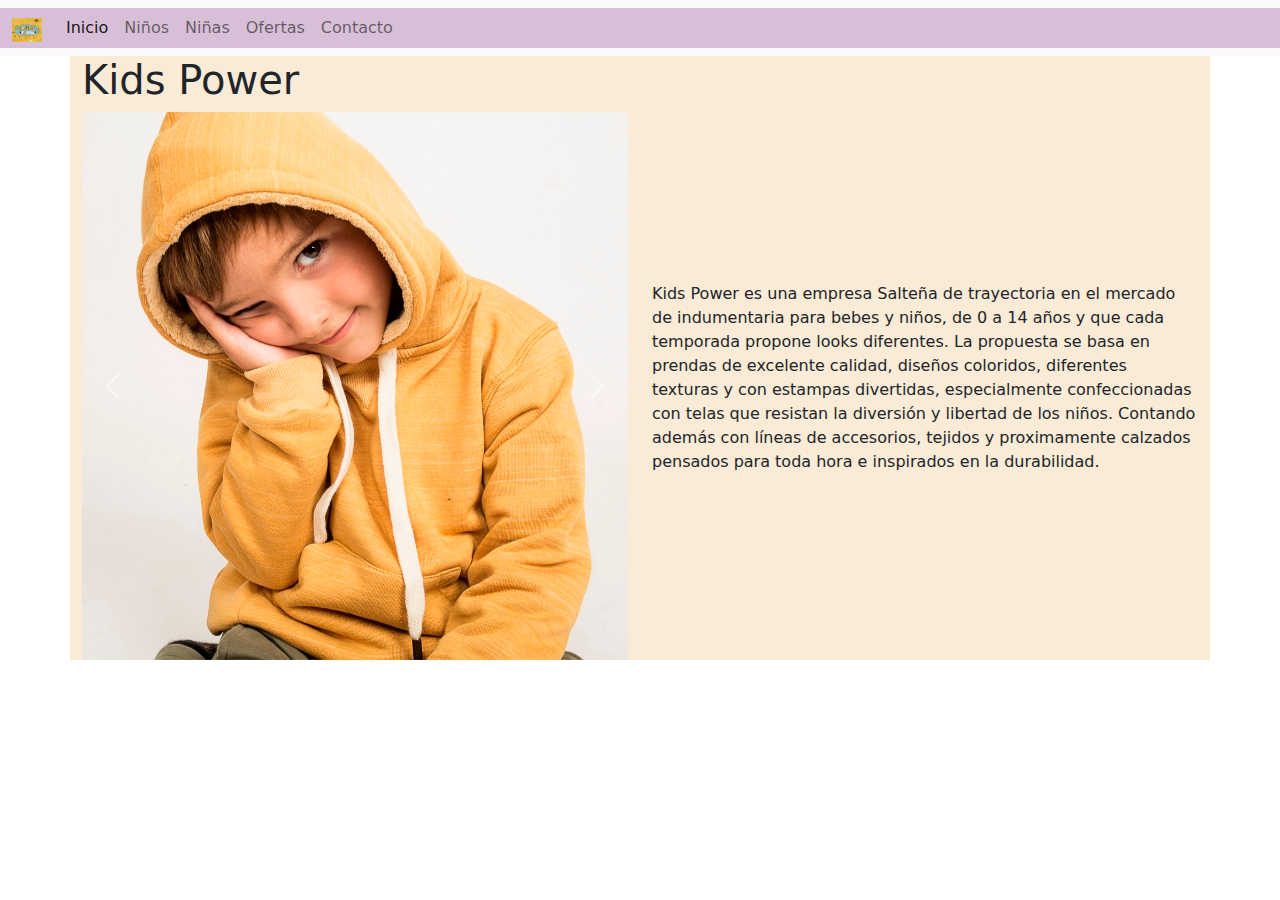
<file: index.html>
<!DOCTYPE html>
<html lang="en">
<head>
    <meta charset="UTF-8">
    <meta http-equiv="X-UA-Compatible" content="IE=edge">
    <meta name="viewport" content="width=device-width, initial-scale=1.0">
   
    <!-- link de Bootstrap -->
    <link rel="stylesheet" href="css/bootstrap.min.css">


    <!-- link de css -->
    <link rel="stylesheet" href="cssP/main.css">
    <title>clase Bootstrap </title>


</head>
<body>
   <!-- navegador con bootstrap -->
   <nav class="navbar navbar-expand-lg navbar-light bg-light">
    <div class="container-fluid">
      <a class="navbar-brand" href="#">
        <img src="img/logo.jpeg" alt="logo" width="30" height="24">
      </a>
      <button class="navbar-toggler" type="button" data-bs-toggle="collapse" data-bs-target="#navbarNav" aria-controls="navbarNav" aria-expanded="false" aria-label="Toggle navigation">
        <span class="navbar-toggler-icon"></span>
      </button>
      <div class="collapse navbar-collapse" id="navbarNav">
        <ul class="navbar-nav">
          <li class="nav-item">
            <a class="nav-link active" aria-current="page" href="../index.html">Inicio</a>
          </li>
          <li class="nav-item">
            <a class="nav-link" href="pages/nene.html">Niños</a>
          </li>
          <li class="nav-item">
            <a class="nav-link" href="pages/nena.html">Niñas</a>
          </li>
          <li class="nav-item">
            <a class="nav-link" href="pages/ofetas.html">Ofertas</a>
          </li>
          <li class="nav-item">
            <a class="nav-link" href="pages/contacto.html">Contacto</a>
          </li>
        </ul>
      </div>
    </div>
  </nav>
    

    
    <!-- clase padre  -->
    <div class="container">
    
    <!-- clase para la fila -->
         
              <h1>
                Kids Power
              </h1>

    <!-- carrusel con bootstrap -->
    <section class="row">
      <div id="carouselExampleControls" class="carousel slide col-md-6" data-bs-ride="carousel">
        <div class="carousel-inner">
          <div class="carousel-item active">
            <img src="img/buzo chico.jpg" class="d-block w-100" alt="buzo">
          </div>
          <div class="carousel-item">
            <img src="img/campera-de-ninos.jpg" class="d-block w-100" alt="campera">
          </div>
          <div class="carousel-item">
            <img src="img/pantalones1.jpg" class="d-block w-100" alt="pantalon">
          </div>
        </div>
        <button class="carousel-control-prev" type="button" data-bs-target="#carouselExampleControls" data-bs-slide="prev">
          <span class="carousel-control-prev-icon" aria-hidden="true"></span>
          <span class="visually-hidden">Previous</span>
        </button>
        <button class="carousel-control-next" type="button" data-bs-target="#carouselExampleControls" data-bs-slide="next">
          <span class="carousel-control-next-icon" aria-hidden="true"></span>
          <span class="visually-hidden">Next</span>
        </button>
      </div>
      <p class="col-md-6 d-flex align-items-center">
        Kids Power es una empresa Salteña de trayectoria en el mercado de indumentaria para bebes y niños, de 0 a 14 años y que cada temporada propone looks diferentes.
        La propuesta se basa en prendas de excelente calidad, diseños coloridos, diferentes texturas y con estampas divertidas, especialmente confeccionadas con telas que resistan la diversión y libertad de los niños. Contando además con líneas de accesorios, tejidos y proximamente calzados pensados para toda hora e inspirados en la durabilidad.
      </p>

    </section>


    </div>
     
      
     
  <!-- link js -->
  
  <script src="https://cdn.jsdelivr.net/npm/bootstrap@5.1.3/dist/js/bootstrap.bundle.min.js" integrity="sha384-ka7Sk0Gln4gmtz2MlQnikT1wXgYsOg+OMhuP+IlRH9sENBO0LRn5q+8nbTov4+1p" crossorigin="anonymous"></script>

</body>
</html>
</file>
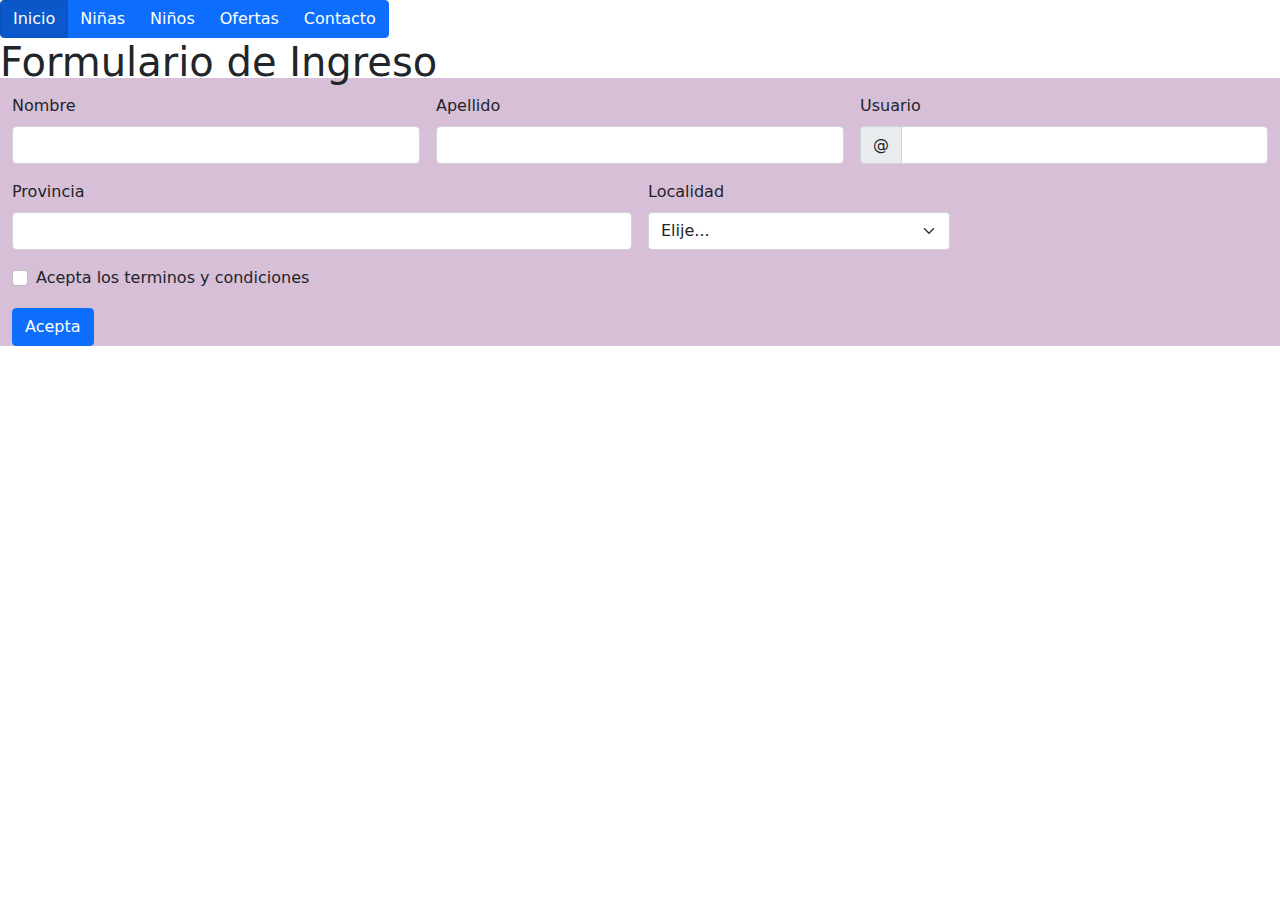
<file: pages/contacto.html>
<!DOCTYPE html>
<html lang="en">
<head>
    <meta charset="UTF-8">
    <meta http-equiv="X-UA-Compatible" content="IE=edge">
    <meta name="viewport" content="width=device-width, initial-scale=1.0">
    
    <!-- link de Bootstrap -->
    <link rel="stylesheet" href="../css/bootstrap.min.css">
    
    <!-- link de css -->
    <link rel="stylesheet" href="../cssP/main.css">
    <title>Contacto</title>
</head>
<body>
    <!-- Link de navegacion -->
    <div class="btn-group">
        <a href="../index.html" class="btn btn-primary active" aria-current="page">Inicio</a>
        <a href="../pages/nena.html" class="btn btn-primary">Niñas</a>
        <a href="../pages/nene.html" class="btn btn-primary">Niños</a>
        <a href="../pages/ofertas.html" class="btn btn-primary">Ofertas</a>
        <a href="../pages/contacto.html" class="btn btn-primary">Contacto</a>
      </div>
    
    <!-- titulo de Formulario -->
    <h6 class="display-6">Formulario de Ingreso</h6>

    <!-- Link de Formulario -->
    <section class="container-fluid">
    <form class="row g-3 needs-validation" novalidate>
        <div class="col-md-4">
          <label for="validationCustom01" class="form-label">Nombre</label>
          <input type="text" class="form-control" id="validationCustom01" value="" required>
          <div class="valid-feedback">
            Looks good!
          </div>
        </div>
        <div class="col-md-4">
          <label for="validationCustom02" class="form-label">Apellido</label>
          <input type="text" class="form-control" id="validationCustom02" value="" required>
          <div class="valid-feedback">
            Looks good!
          </div>
        </div>
        <div class="col-md-4">
          <label for="validationCustomUsername" class="form-label">Usuario</label>
          <div class="input-group has-validation">
            <span class="input-group-text" id="inputGroupPrepend">@</span>
            <input type="text" class="form-control" id="validationCustomUsername" aria-describedby="inputGroupPrepend" required>
            <div class="invalid-feedback">
              Please choose a username.
            </div>
          </div>
        </div>
        <div class="col-md-6">
          <label for="validationCustom03" class="form-label">Provincia</label>
          <input type="text" class="form-control" id="validationCustom03" required>
          <div class="invalid-feedback">
            Please provide a valid city.
          </div>
        </div>
        <div class="col-md-3">
          <label for="validationCustom04" class="form-label">Localidad</label>
          <select class="form-select" id="validationCustom04" required>
            <option selected disabled value="">Elije...</option>
            <option>Capital</option>
            <option>Cafayate</option>
            <option>Vaqueros</option>
          </select>
          <div class="invalid-feedback">
            Please select a valid state.
          </div>
        </div>
       
        </div>
        <div class="col-12">
          <div class="form-check">
            <input class="form-check-input" type="checkbox" value="" id="invalidCheck" required>
            <label class="form-check-label" for="invalidCheck">
              Acepta los terminos y condiciones
            </label>
            <div class="invalid-feedback">
              You must agree before submitting.
            </div>
          </div>
        </div>
        <div class="col-12">
          <button class="btn btn-primary" type="submit">Acepta</button>
        </div>
      </form>
    </section>

    <!-- link js -->
  
<script src="https://cdn.jsdelivr.net/npm/bootstrap@5.1.3/dist/js/bootstrap.bundle.min.js" integrity="sha384-ka7Sk0Gln4gmtz2MlQnikT1wXgYsOg+OMhuP+IlRH9sENBO0LRn5q+8nbTov4+1p" crossorigin="anonymous"></script>

</body>
</html>
</file>
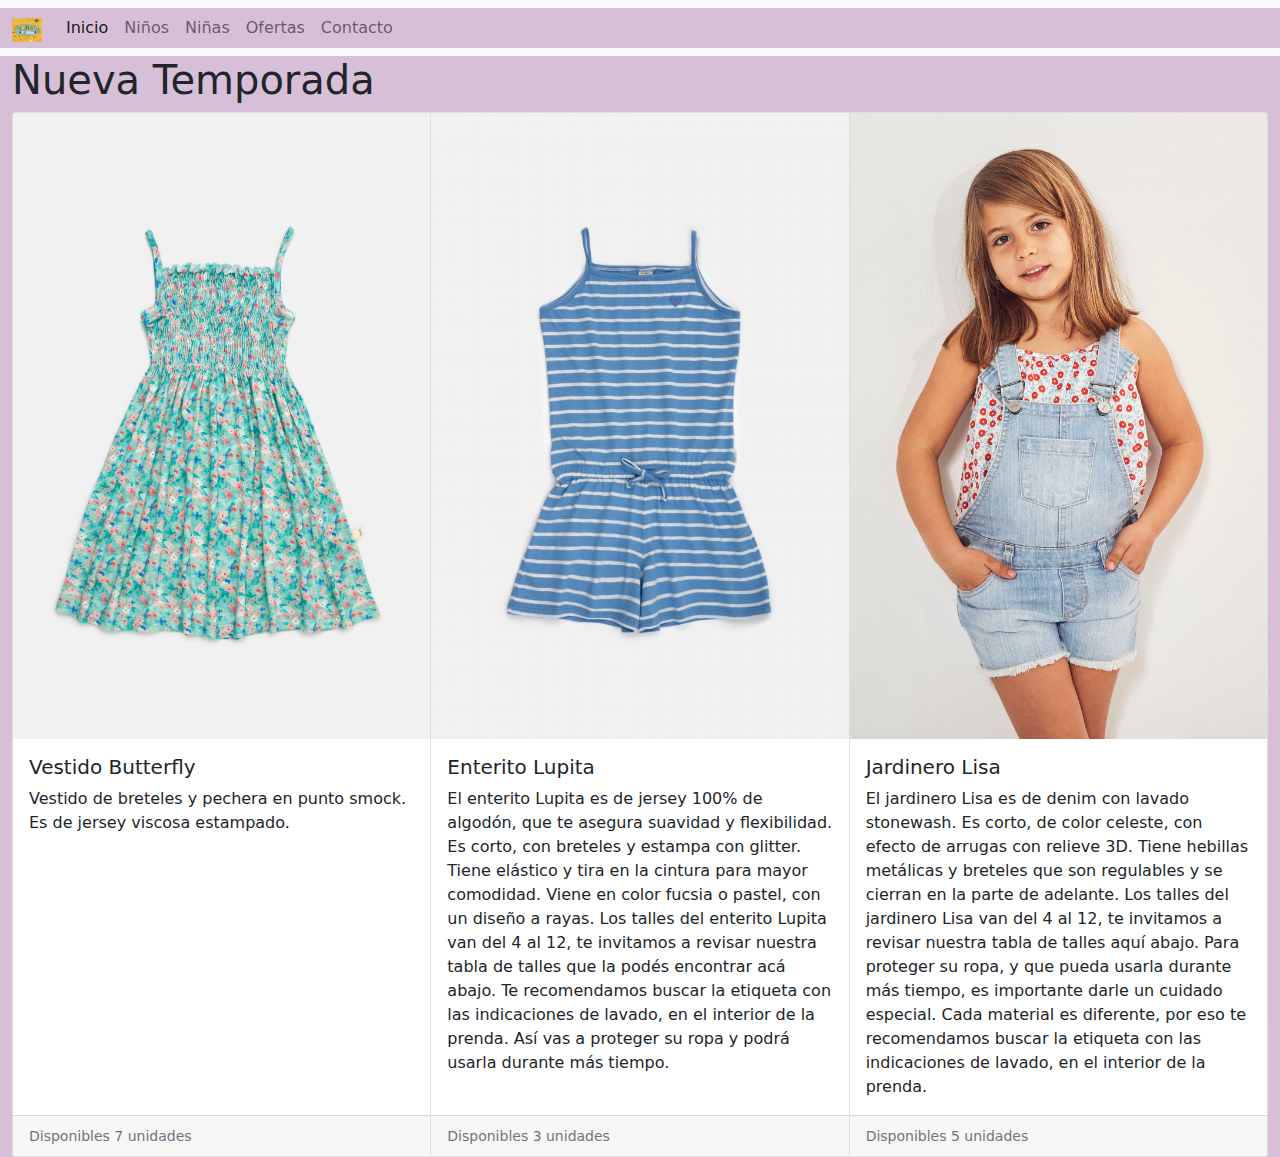
<file: pages/nena.html>
<!DOCTYPE html>
<html lang="en">
<head>
    <meta charset="UTF-8">
    <meta http-equiv="X-UA-Compatible" content="IE=edge">
    <meta name="viewport" content="width=device-width, initial-scale=1.0">

     <!-- link de Bootstrap -->
     <link rel="stylesheet" href="../css/bootstrap.min.css">


     <!-- link de css -->
     <link rel="stylesheet" href="../cssP/main.css">

    <title>Niñas</title>
</head>
<body>
     <!-- navegador -->
<!-- link de menu -->
 <section class="nena">   
<nav class="navbar navbar-expand-lg navbar-light bg-light">
  <div class="container-fluid">
    <a class="navbar-brand" href="#">
      <img src="../img/logo.jpeg" alt="logo" width="30" height="24">
    </a>
    <button class="navbar-toggler" type="button" data-bs-toggle="collapse" data-bs-target="#navbarNav" aria-controls="navbarNav" aria-expanded="false" aria-label="Toggle navigation">
      <span class="navbar-toggler-icon"></span>
    </button>
    <div class="collapse navbar-collapse" id="navbarNav">
      <ul class="navbar-nav">
        <li class="nav-item">
          <a class="nav-link active" aria-current="page" href="../index.html">Inicio</a>
        </li>
        <li class="nav-item">
          <a class="nav-link" href="../pages/nene.html">Niños</a>
        </li>
        <li class="nav-item">
          <a class="nav-link" href="../pages/nena.html">Niñas</a>
        </li>
        <li class="nav-item">
          <a class="nav-link" href="../pages/ofertas.html">Ofertas</a>
        </li>
        <li class="nav-item">
          <a class="nav-link" href="../pages/contacto.html">Contacto</a>
        </li>
      </ul>
    </div>
  </div>
</nav>
</section>
<!-- link de galeria -->

<section class="container-fluid">
  <h1>Nueva Temporada</h1>
<div class="card-group">
  <div class="card">
    <img src="../img/vestidoButterfly.jpg" class="card-img-top" alt="Vestido">
    <div class="card-body">
      <h5 class="card-title">Vestido Butterfly</h5>
      <p class="card-text">Vestido de breteles y pechera en punto smock. Es de jersey viscosa estampado.</p>
    </div>
    <div class="card-footer">
      <small class="text-muted">Disponibles 7 unidades</small>
    </div>
  </div>
  <div class="card">
    <img src="../img/enteritoLupita.jpg" class="card-img-top" alt="enterito">
    <div class="card-body">
      <h5 class="card-title">Enterito Lupita</h5>
      <p class="card-text">El enterito Lupita es de jersey 100% de algodón, que te asegura suavidad y flexibilidad. Es corto, con breteles y estampa con glitter.
        Tiene elástico y tira en la cintura para mayor comodidad. Viene en color fucsia o pastel, con un diseño a rayas.
        Los talles del enterito Lupita van del 4 al 12, te invitamos a revisar nuestra tabla de talles que la podés encontrar acá abajo.
        Te recomendamos buscar la etiqueta con las indicaciones de lavado, en el interior de la prenda. Así vas a proteger su ropa y podrá usarla durante más tiempo.</p>
    </div>
    <div class="card-footer">
      <small class="text-muted">Disponibles 3 unidades</small>
    </div>
  </div>
  <div class="card">
    <img src="../img/jardineroLisa.jpg" class="card-img-top" alt="jardinero">
    <div class="card-body">
      <h5 class="card-title">Jardinero Lisa</h5>
      <p class="card-text">El jardinero Lisa es de denim con lavado stonewash. Es corto, de color celeste, con efecto de arrugas con relieve 3D.
        Tiene hebillas metálicas y breteles que son regulables y se cierran en la parte de adelante.
        Los talles del jardinero Lisa van del 4 al 12, te invitamos a revisar nuestra tabla de talles aquí abajo.
        Para proteger su ropa, y que pueda usarla durante más tiempo, es importante darle un cuidado especial. Cada material es diferente, por eso te recomendamos buscar la etiqueta con las indicaciones de lavado, en el interior de la prenda.</p>
      </div>
      <div class="card-footer">
      <small class="text-muted">Disponibles 5 unidades</small>
    </div>
  </div>
</div>
</section>
     
      <!-- link js -->
  
  <script src="https://cdn.jsdelivr.net/npm/bootstrap@5.1.3/dist/js/bootstrap.bundle.min.js" integrity="sha384-ka7Sk0Gln4gmtz2MlQnikT1wXgYsOg+OMhuP+IlRH9sENBO0LRn5q+8nbTov4+1p" crossorigin="anonymous"></script>
</body>
</html>
</file>
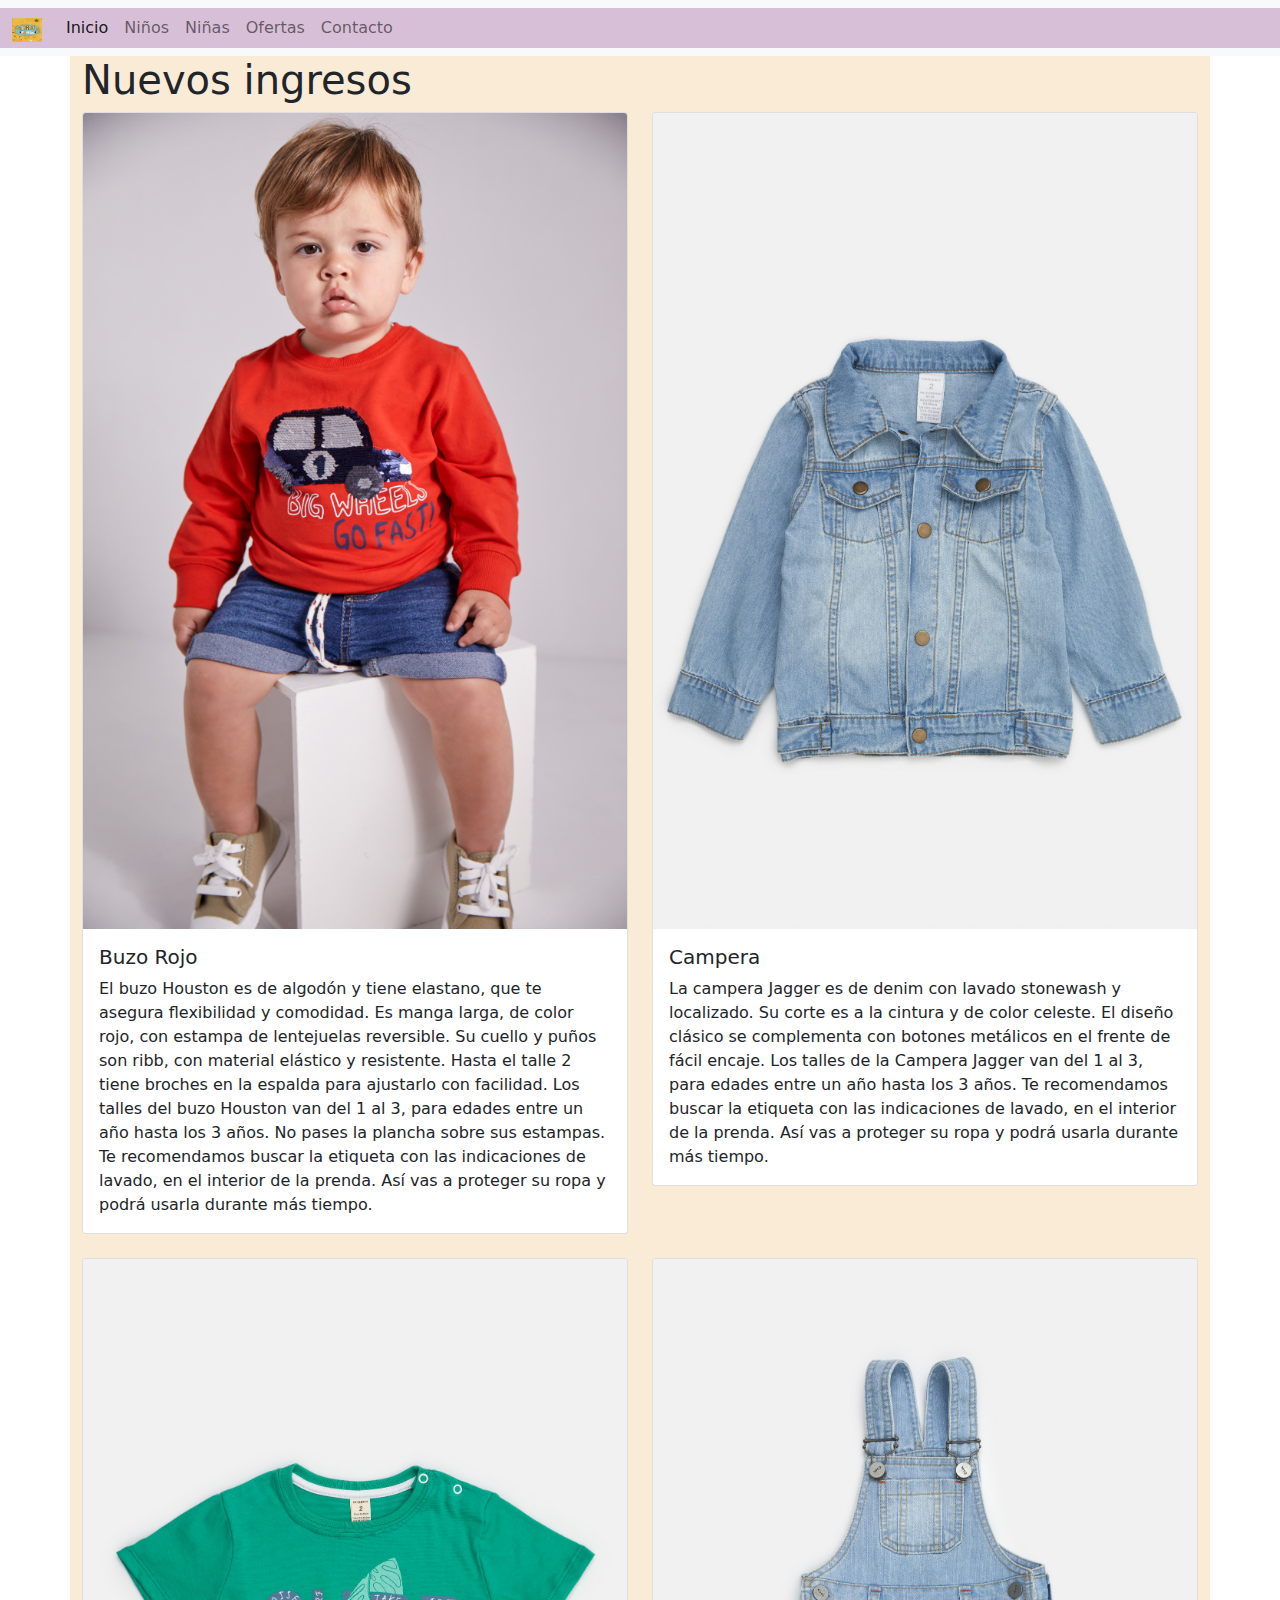
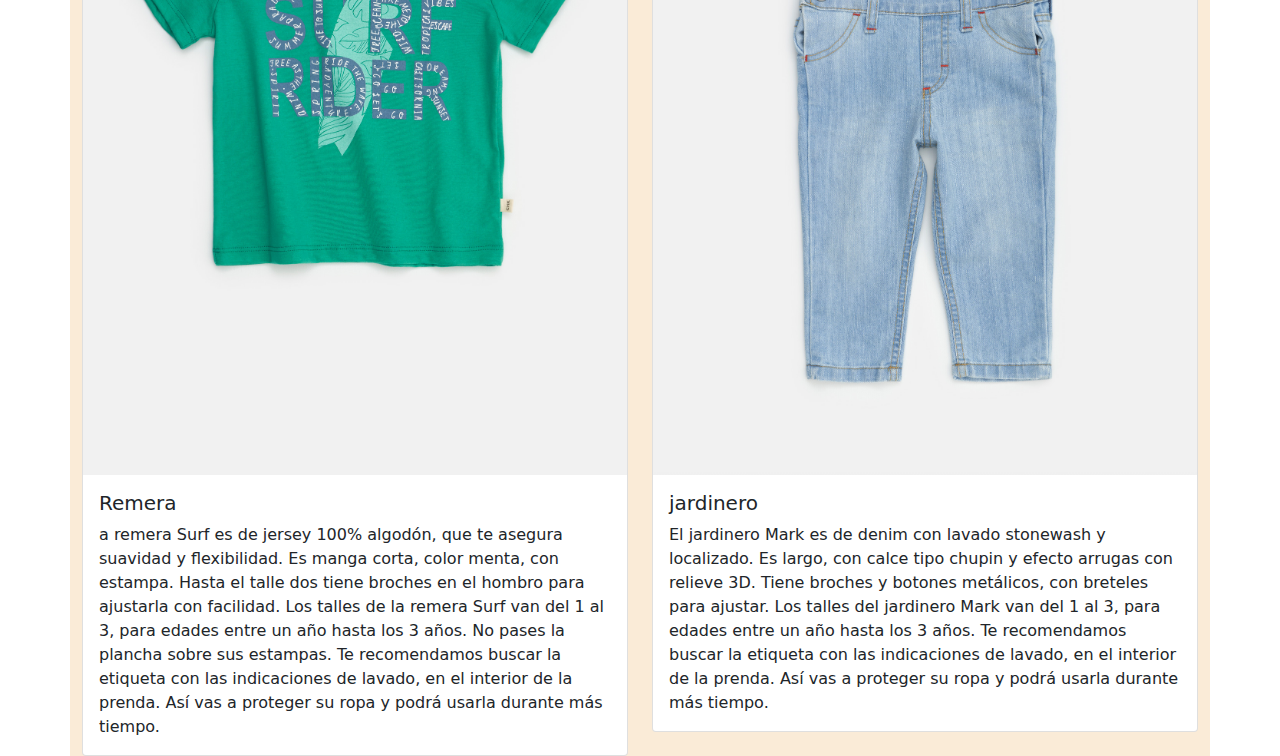
<file: pages/nene.html>
<!DOCTYPE html>
<html lang="en">
<head>
    <meta charset="UTF-8">
    <meta http-equiv="X-UA-Compatible" content="IE=edge">
    <meta name="viewport" content="width=device-width, initial-scale=1.0">
    
    <!-- link de bootstrap -->
    <link rel="stylesheet" href="../css/bootstrap.min.css">
    
    <!-- link de css -->
    <link rel="stylesheet" href="../cssP/main.css">
    
    <title>Niños</title>

</head>
<body>
    <!-- link de menu -->
    
      <nav class="navbar navbar-expand-lg navbar-light bg-light">
        <div class="container-fluid">
          <a class="navbar-brand" href="#">
            <img src="../img/logo.jpeg" alt="logo" width="30" height="24">
          </a>
          <button class="navbar-toggler" type="button" data-bs-toggle="collapse" data-bs-target="#navbarNav" aria-controls="navbarNav" aria-expanded="false" aria-label="Toggle navigation">
            <span class="navbar-toggler-icon"></span>
          </button>
          <div class="collapse navbar-collapse" id="navbarNav">
            <ul class="navbar-nav">
              <li class="nav-item">
                <a class="nav-link active" aria-current="page" href="../index.html">Inicio</a>
              </li>
              <li class="nav-item">
                <a class="nav-link" href="../pages/nene.html">Niños</a>
              </li>
              <li class="nav-item">
                <a class="nav-link" href="../pages/nena.html">Niñas</a>
              </li>
              <li class="nav-item">
                <a class="nav-link" href="../pages/ofertas.html">Ofertas</a>
              </li>
              <li class="nav-item">
                <a class="nav-link" href="../pages/contacto.html">Contacto</a>
              </li>
            </ul>
          </div>
        </div>
      </nav>

      <!-- link de Galeria -->
      <section class="container">
          <h1>Nuevos ingresos</h1>
      <div class="row row-cols-1 row-cols-md-2 g-4">
        <div class="col">
          <div class="card">
            <img src="../img/BuzoRojo.jpg" class="card-img-top" alt="BuzoRojo">
            <div class="card-body">
              <h5 class="card-title">Buzo Rojo</h5>
              <p class="card-text">El buzo Houston es de algodón y tiene elastano, que te asegura flexibilidad y comodidad. Es manga larga, de color rojo, con estampa de lentejuelas reversible.
                Su cuello y puños son ribb, con material elástico y resistente. Hasta el talle 2 tiene broches en la espalda para ajustarlo con facilidad.
                Los talles del buzo Houston van del 1 al 3, para edades entre un año hasta los 3 años.
                No pases la plancha sobre sus estampas.
                Te recomendamos buscar la etiqueta con las indicaciones de lavado, en el interior de la prenda. Así vas a proteger su ropa y podrá usarla durante más tiempo.</p>
            </div>
          </div>
        </div>
        <div class="col">
          <div class="card">
            <img src="../img/camperaJagger.jpg" class="card-img-top" alt="camperaJagger">
            <div class="card-body">
              <h5 class="card-title">Campera </h5>
              <p class="card-text">La campera Jagger es de denim con lavado stonewash y localizado. Su corte es a la cintura y de color celeste.
                El diseño clásico se complementa con botones metálicos en el frente de fácil encaje.
                Los talles de la Campera Jagger van del 1 al 3, para edades entre un año hasta los 3 años.
                Te recomendamos buscar la etiqueta con las indicaciones de lavado, en el interior de la prenda. Así vas a proteger su ropa y podrá usarla durante más tiempo.</p>
            </div>
          </div>
        </div>
        <div class="col">
          <div class="card">
            <img src="../img/remeraVerde.jpg" class="card-img-top" alt="remeraverde">
            <div class="card-body">
              <h5 class="card-title">Remera</h5>
              <p class="card-text">a remera Surf es de jersey 100% algodón, que te asegura suavidad y flexibilidad. Es manga corta, color menta, con estampa. Hasta el talle dos tiene broches en el hombro para ajustarla con facilidad. Los talles de la remera Surf van del 1 al 3, para edades entre un año hasta los 3 años.
                No pases la plancha sobre sus estampas.
                Te recomendamos buscar la etiqueta con las indicaciones de lavado, en el interior de la prenda. Así vas a proteger su ropa y podrá usarla durante más tiempo.</p>
            </div>
          </div>
        </div>
        <div class="col">
          <div class="card">
            <img src="../img/jardineroNene.jpg" class="card-img-top" alt="jardinero">
            <div class="card-body">
              <h5 class="card-title">jardinero</h5>
              <p class="card-text">El jardinero Mark es de denim con lavado stonewash y localizado. Es largo, con calce tipo chupin y efecto arrugas con relieve 3D.
                Tiene broches y botones metálicos, con breteles para ajustar.
                Los talles del jardinero Mark van del 1 al 3, para edades entre un año hasta los 3 años.
                Te recomendamos buscar la etiqueta con las indicaciones de lavado, en el interior de la prenda. Así vas a proteger su ropa y podrá usarla durante más tiempo.</p>
            </div>
          </div>
        </div>
      </div>
    </section>
    
    <!-- link js -->
  
  <script src="https://cdn.jsdelivr.net/npm/bootstrap@5.1.3/dist/js/bootstrap.bundle.min.js" integrity="sha384-ka7Sk0Gln4gmtz2MlQnikT1wXgYsOg+OMhuP+IlRH9sENBO0LRn5q+8nbTov4+1p" crossorigin="anonymous"></script>

</body>
</html>
</file>
<file: cssP/main.css>
.container{
    background-color: antiquewhite;
}
.container-fluid{
    background-color:thistle;
}
.container-oferta{
    background-color: tomato;
}
@media only screen and (max-width:768px) and (min-width: 576px) {
    body{
        background-color: darksalmon;
    }    
}
</file>
